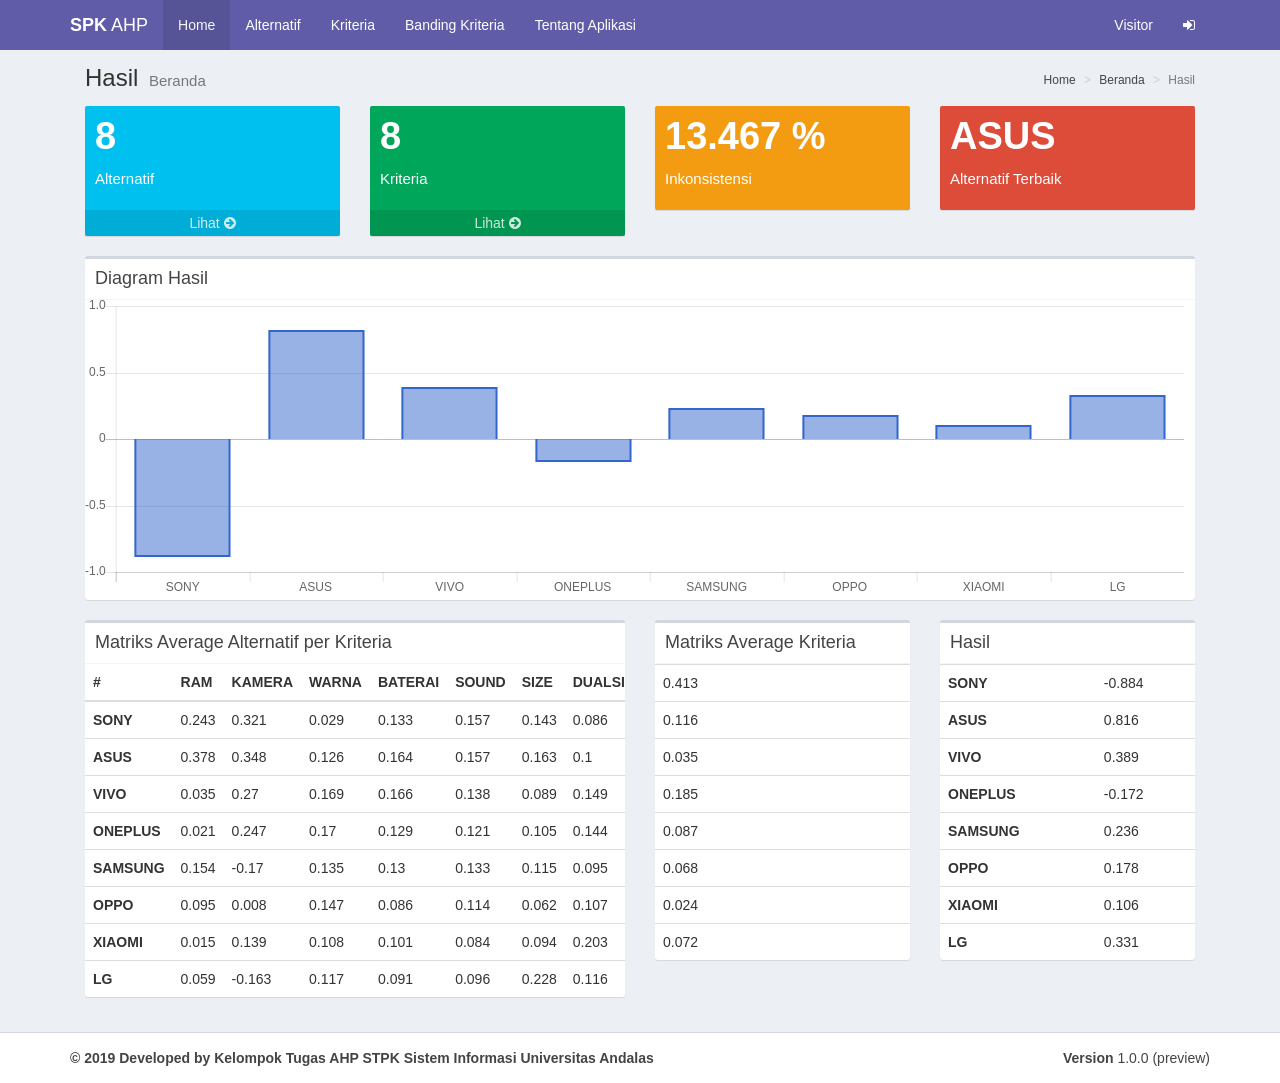
<file: index.html>
<!DOCTYPE html>
<html>

<!-- Mirrored from stpk-ahp.herokuapp.com/ by HTTrack Website Copier/3.x [XR&CO'2014], Wed, 23 Jan 2019 04:02:13 GMT -->
<!-- Added by HTTrack --><meta http-equiv="content-type" content="text/html;charset=utf-8" /><!-- /Added by HTTrack -->
<head>
  <meta charset="utf-8">
  <meta http-equiv="X-UA-Compatible" content="IE=edge">
  <title>SPK AHP</title>
  <!-- Tell the browser to be responsive to screen width -->
  <meta content="width=device-width, initial-scale=1, maximum-scale=1, user-scalable=no" name="viewport">
  <meta name="csrf-param" content="authenticity_token" />
<meta name="csrf-token" content="DoFYstXmjnudhQzCb0wIQNtYu0bOInIFWEVkaZoOa7UPxtyOTHOmFoUItiz2IaplrPW/XyTeO4x89n3suLSMHA==" />
  <script src="assets/Chart.bundle-618f7f72e8d475e9e00c017bbebbdee902c4a752afc6a15f27c324739ce08709.js"></script>
  <script src="https://www.google.com/jsapi"></script>
<script src="assets/chartkick-ef2e937dffc951e7beb32ed20f7ad0485df1f314986d857f391391a86167040b.js"></script>
  <link rel="stylesheet" media="all" href="assets/application-2f65499cf1ed3a32efd103bebeaf6f9dad58af348b5207bea66706cd644806f6.css" />
</head>
<body class="hold-transition skin-purple layout-top-nav">
<div class="wrapper">
<header class="main-header">
  <nav class="navbar navbar-static-top">
    <div class="container">
      <div class="navbar-header">
        <a class="navbar-brand" href="index.html"><b>SPK</b> AHP</a>
        <button type="button" class="navbar-toggle collapsed" data-toggle="collapse" data-target="#navbar-collapse">
          <i class="fa fa-bars"></i>
        </button>
      </div>

      <!-- Collect the nav links, forms, and other content for toggling -->
      <div class="collapse navbar-collapse pull-left" id="navbar-collapse">
        <ul class="nav navbar-nav">
          <li class = "active"><a href="index.html">Home</a></li>
          <li class = ""><a href="alternatives.html">Alternatif</a></li>
          <li class = ""> <a href="criterions.html">Kriteria</a></li>
          <li class = ""><a href="criterion_comparisons.html">Banding Kriteria</a></li>
          <li class = ""><a href="tentang.html">Tentang Aplikasi</a></li>
        </ul>
      </div>
      <div class="navbar-custom-menu">
        <ul class="nav navbar-nav">
          <li class="dropdown user user-menu">
            <a href="#">Visitor</a>
          </li>
          <li class="dropdown user user-menu">
            <a class="fa fa-sign-in" href="users/sign_in.html"></a>
          </li>
        </ul>
      </div>
    </div>
  </nav>
</header>

  <div class="content-wrapper">
    <div class="container">
      <section class="content-header">
        <h1>
          Hasil
          <small>Beranda</small>
        </h1>
        <ol class="breadcrumb">
          <li><a href="index.html">Home</a></li>
          <li><a href="welcome/index.html">Beranda</a></li>
          <li class="active">Hasil</li>
        </ol>
      </section>
      <section class="content">
        


<div class="row">
  <div class="col-lg-3 col-xs-6">
    <!-- small box -->
    <div class="small-box bg-aqua">
      <div class="inner">
        <h3>8</h3>

        <p>Alternatif</p>
      </div>
      <a href="alternatives.html" class="small-box-footer">Lihat <i class="fa fa-arrow-circle-right"></i></a>
    </div>
  </div>
  <!-- ./col -->
  <div class="col-lg-3 col-xs-6">
    <!-- small box -->
    <div class="small-box bg-green">
      <div class="inner">
        <h3>8</h3>

        <p>Kriteria</p>
      </div>
      <a href="criterions.html" class="small-box-footer">Lihat <i class="fa fa-arrow-circle-right"></i></a>
    </div>
  </div>
  <!-- ./col -->
  <div class="col-lg-3 col-xs-6">
    <!-- small box -->
    <div class="small-box bg-yellow">
      <div class="inner">
        <h3>13.467 %</h3>

        <p>Inkonsistensi</p>
      </div>
    </div>
  </div>
  <!-- ./col -->
  <div class="col-lg-3 col-xs-6">
    <!-- small box -->
    <div class="small-box bg-red">
      <div class="inner">
        <h3>ASUS</h3>
        <p>Alternatif Terbaik</p>
      </div>
    </div>
  </div>
  <!-- ./col -->
</div>

<div class="row">
  <div class="col-md-12">
    <div class="box">
      <div class="box-header with-border">
        <h3 class="box-title">Diagram Hasil</h3>
      </div>
      <div class="box-body table-responsive no-padding">
          <div id="chart-1" style="height: 300px; width: 100%; text-align: center; color: #999; line-height: 300px; font-size: 14px; font-family: 'Lucida Grande', 'Lucida Sans Unicode', Verdana, Arial, Helvetica, sans-serif;">Loading...</div><script type="text/javascript">
  new Chartkick.ColumnChart("chart-1", [["SONY",[-0.883509800786911]],["ASUS",[0.8159195560012461]],["VIVO",[0.3894616764649427]],["ONEPLUS",[-0.17207107862242316]],["SAMSUNG",[0.23572692250465738]],["OPPO",[0.17759054738885716]],["XIAOMI",[0.10580053862193133]],["LG",[0.33108163842769944]]], {});
</script>

      </div>
    </div>
  </div>
</div>

  <div class="row">
    <div class="col-md-6">
      <div class="box">
        <div class="box-header with-border">
          <h3 class="box-title">Matriks Average Alternatif per Kriteria</h3>
        </div>
        <div class="box-body table-responsive no-padding">
          <table class="table table-hover">
            <thead>
              <tr>
                <th>#</th>
                <th>RAM</th>
                <th>KAMERA</th>
                <th>WARNA</th>
                <th>BATERAI</th>
                <th>SOUND</th>
                <th>SIZE</th>
                <th>DUALSIM</th>
                <th>STORAGE</th>
              </tr>
            </thead>
            <tbody>
              <tr>
                <th>SONY</th>
                <td>0.243</td>
                <td>0.321</td>
                <td>0.029</td>
                <td>0.133</td>
                <td>0.157</td>
                <td>0.143</td>
                <td>0.086</td>
                <td>-14.806</td>
              </tr>
              <tr>
                <th>ASUS</th>
                <td>0.378</td>
                <td>0.348</td>
                <td>0.126</td>
                <td>0.164</td>
                <td>0.157</td>
                <td>0.163</td>
                <td>0.1</td>
                <td>7.701</td>
              </tr>
              <tr>
                <th>VIVO</th>
                <td>0.035</td>
                <td>0.27</td>
                <td>0.169</td>
                <td>0.166</td>
                <td>0.138</td>
                <td>0.089</td>
                <td>0.149</td>
                <td>3.941</td>
              </tr>
              <tr>
                <th>ONEPLUS</th>
                <td>0.021</td>
                <td>0.247</td>
                <td>0.17</td>
                <td>0.129</td>
                <td>0.121</td>
                <td>0.105</td>
                <td>0.144</td>
                <td>-3.598</td>
              </tr>
              <tr>
                <th>SAMSUNG</th>
                <td>0.154</td>
                <td>-0.17</td>
                <td>0.135</td>
                <td>0.13</td>
                <td>0.133</td>
                <td>0.115</td>
                <td>0.095</td>
                <td>1.958</td>
              </tr>
              <tr>
                <th>OPPO</th>
                <td>0.095</td>
                <td>0.008</td>
                <td>0.147</td>
                <td>0.086</td>
                <td>0.114</td>
                <td>0.062</td>
                <td>0.107</td>
                <td>1.374</td>
              </tr>
              <tr>
                <th>XIAOMI</th>
                <td>0.015</td>
                <td>0.139</td>
                <td>0.108</td>
                <td>0.101</td>
                <td>0.084</td>
                <td>0.094</td>
                <td>0.203</td>
                <td>0.589</td>
              </tr>
              <tr>
                <th>LG</th>
                <td>0.059</td>
                <td>-0.163</td>
                <td>0.117</td>
                <td>0.091</td>
                <td>0.096</td>
                <td>0.228</td>
                <td>0.116</td>
                <td>3.841</td>
              </tr>
            </tbody>
          </table>
        </div>
      </div>
    </div>

    <div class="col-md-3">
      <div class="box">
        <div class="box-header with-border">
          <h3 class="box-title">Matriks Average Kriteria</h3>
        </div>
        <div class="box-body table-responsive no-padding">
          <table class="table table-hover">

            <tbody>
              <tr>
                <td>0.413</td>
              </tr>
              <tr>
                <td>0.116</td>
              </tr>
              <tr>
                <td>0.035</td>
              </tr>
              <tr>
                <td>0.185</td>
              </tr>
              <tr>
                <td>0.087</td>
              </tr>
              <tr>
                <td>0.068</td>
              </tr>
              <tr>
                <td>0.024</td>
              </tr>
              <tr>
                <td>0.072</td>
              </tr>
            </tbody>
          </table>
        </div>
      </div>
    </div>
    <div class="col-md-3">
      <div class="box">
        <div class="box-header with-border">
          <h3 class="box-title">Hasil</h3>
        </div>
        <div class="box-body table-responsive no-padding">
          <table class="table table-hover">

            <tbody>
              <tr>
                <th>SONY</th>
                <td>-0.884</td>
              </tr>
              <tr>
                <th>ASUS</th>
                <td>0.816</td>
              </tr>
              <tr>
                <th>VIVO</th>
                <td>0.389</td>
              </tr>
              <tr>
                <th>ONEPLUS</th>
                <td>-0.172</td>
              </tr>
              <tr>
                <th>SAMSUNG</th>
                <td>0.236</td>
              </tr>
              <tr>
                <th>OPPO</th>
                <td>0.178</td>
              </tr>
              <tr>
                <th>XIAOMI</th>
                <td>0.106</td>
              </tr>
              <tr>
                <th>LG</th>
                <td>0.331</td>
              </tr>
            </tbody>
          </table>
        </div>
      </div>
    </div>
  </div>


      </section>
    </div>
  </div>
  <footer class="main-footer">
  <div class="container">
    <div class="pull-right hidden-xs">
      <b>Version</b> 1.0.0 (preview)
    </div>
    <strong>&copy; 2019 Developed by Kelompok Tugas AHP STPK Sistem Informasi Universitas Andalas</strong>
  </div>
</footer>

</div>

  <script src="assets/application-801f0e50e2d432e32cfa4a254c9442a5cc9375cf6c892766460813132319a510.js"></script>
</body>

<!-- Mirrored from stpk-ahp.herokuapp.com/ by HTTrack Website Copier/3.x [XR&CO'2014], Wed, 23 Jan 2019 04:02:27 GMT -->
</html>
</file>
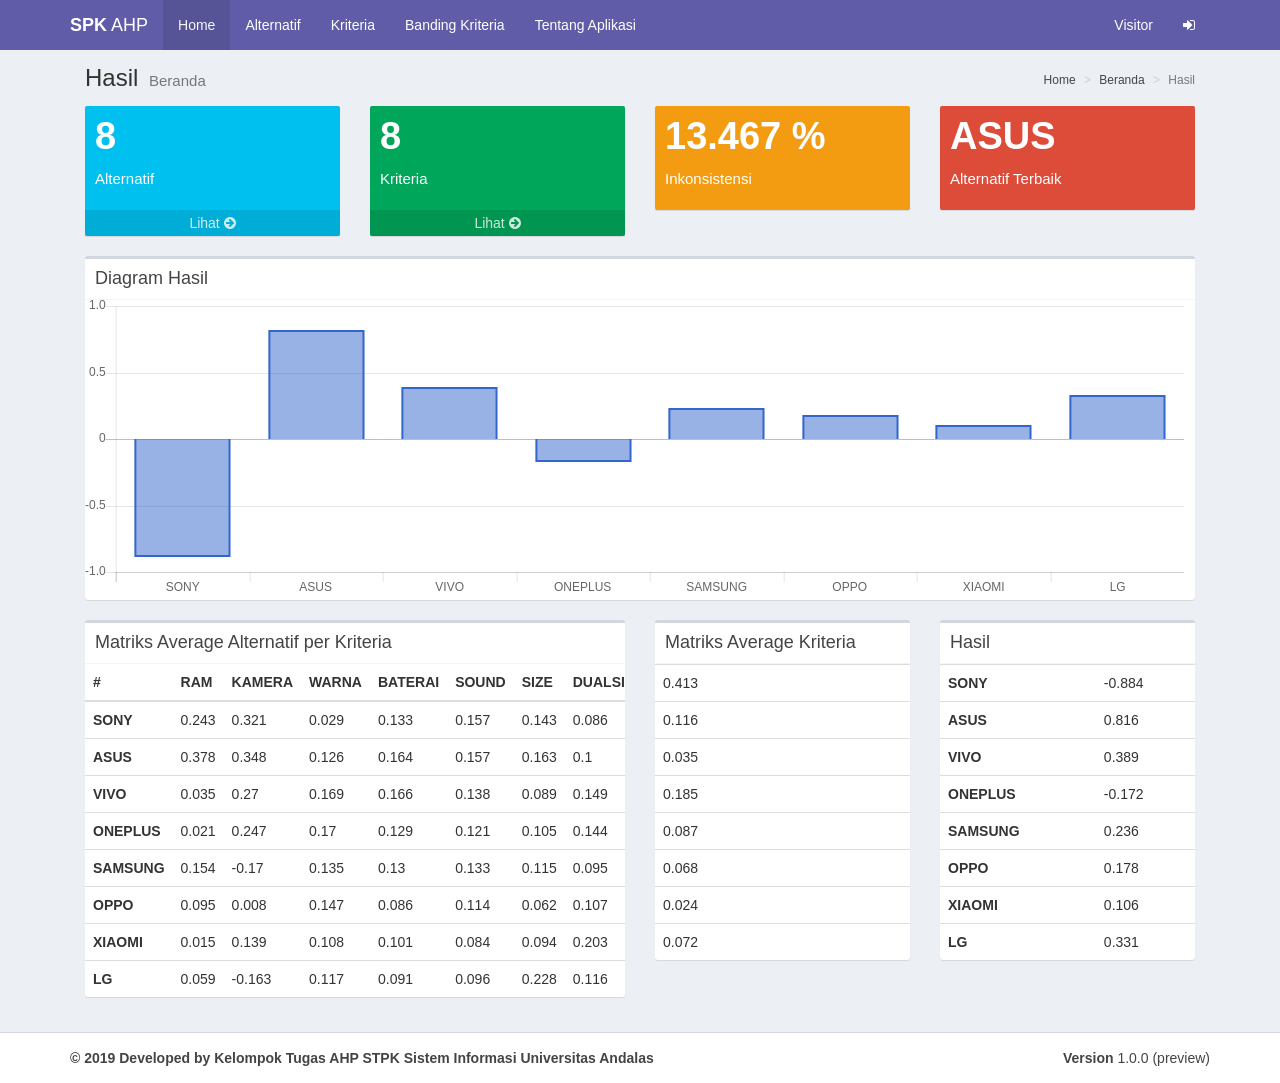
<file: welcome/index.html>
<!DOCTYPE html>
<html>

<!-- Mirrored from stpk-ahp.herokuapp.com/welcome/index by HTTrack Website Copier/3.x [XR&CO'2014], Wed, 23 Jan 2019 04:03:59 GMT -->
<!-- Added by HTTrack --><meta http-equiv="content-type" content="text/html;charset=utf-8" /><!-- /Added by HTTrack -->
<head>
  <meta charset="utf-8">
  <meta http-equiv="X-UA-Compatible" content="IE=edge">
  <title>SPK AHP</title>
  <!-- Tell the browser to be responsive to screen width -->
  <meta content="width=device-width, initial-scale=1, maximum-scale=1, user-scalable=no" name="viewport">
  <meta name="csrf-param" content="authenticity_token" />
<meta name="csrf-token" content="zMfJ2NHxHUyN0wrMULUcDaKWI7f6jEd+YcIxcxrzthXNgE3kSGQ1IZVesCLJ2L4o1TsnrhBwDvdFcSj2OElRvA==" />
  <script src="../assets/Chart.bundle-618f7f72e8d475e9e00c017bbebbdee902c4a752afc6a15f27c324739ce08709.js"></script>
  <script src="https://www.google.com/jsapi"></script>
<script src="../assets/chartkick-ef2e937dffc951e7beb32ed20f7ad0485df1f314986d857f391391a86167040b.js"></script>
  <link rel="stylesheet" media="all" href="../assets/application-2f65499cf1ed3a32efd103bebeaf6f9dad58af348b5207bea66706cd644806f6.css" />
</head>
<body class="hold-transition skin-purple layout-top-nav">
<div class="wrapper">
<header class="main-header">
  <nav class="navbar navbar-static-top">
    <div class="container">
      <div class="navbar-header">
        <a class="navbar-brand" href="../index.html"><b>SPK</b> AHP</a>
        <button type="button" class="navbar-toggle collapsed" data-toggle="collapse" data-target="#navbar-collapse">
          <i class="fa fa-bars"></i>
        </button>
      </div>

      <!-- Collect the nav links, forms, and other content for toggling -->
      <div class="collapse navbar-collapse pull-left" id="navbar-collapse">
        <ul class="nav navbar-nav">
          <li class = "active"><a href="../index.html">Home</a></li>
          <li class = ""><a href="../alternatives.html">Alternatif</a></li>
          <li class = ""> <a href="../criterions.html">Kriteria</a></li>
          <li class = ""><a href="../criterion_comparisons.html">Banding Kriteria</a></li>
          <li class = ""><a href="../tentang.html">Tentang Aplikasi</a></li>
        </ul>
      </div>
      <div class="navbar-custom-menu">
        <ul class="nav navbar-nav">
          <li class="dropdown user user-menu">
            <a href="#">Visitor</a>
          </li>
          <li class="dropdown user user-menu">
            <a class="fa fa-sign-in" href="../users/sign_in.html"></a>
          </li>
        </ul>
      </div>
    </div>
  </nav>
</header>

  <div class="content-wrapper">
    <div class="container">
      <section class="content-header">
        <h1>
          Hasil
          <small>Beranda</small>
        </h1>
        <ol class="breadcrumb">
          <li><a href="../index.html">Home</a></li>
          <li><a href="index.html">Beranda</a></li>
          <li class="active">Hasil</li>
        </ol>
      </section>
      <section class="content">
        


<div class="row">
  <div class="col-lg-3 col-xs-6">
    <!-- small box -->
    <div class="small-box bg-aqua">
      <div class="inner">
        <h3>8</h3>

        <p>Alternatif</p>
      </div>
      <a href="../alternatives.html" class="small-box-footer">Lihat <i class="fa fa-arrow-circle-right"></i></a>
    </div>
  </div>
  <!-- ./col -->
  <div class="col-lg-3 col-xs-6">
    <!-- small box -->
    <div class="small-box bg-green">
      <div class="inner">
        <h3>8</h3>

        <p>Kriteria</p>
      </div>
      <a href="../criterions.html" class="small-box-footer">Lihat <i class="fa fa-arrow-circle-right"></i></a>
    </div>
  </div>
  <!-- ./col -->
  <div class="col-lg-3 col-xs-6">
    <!-- small box -->
    <div class="small-box bg-yellow">
      <div class="inner">
        <h3>13.467 %</h3>

        <p>Inkonsistensi</p>
      </div>
    </div>
  </div>
  <!-- ./col -->
  <div class="col-lg-3 col-xs-6">
    <!-- small box -->
    <div class="small-box bg-red">
      <div class="inner">
        <h3>ASUS</h3>
        <p>Alternatif Terbaik</p>
      </div>
    </div>
  </div>
  <!-- ./col -->
</div>

<div class="row">
  <div class="col-md-12">
    <div class="box">
      <div class="box-header with-border">
        <h3 class="box-title">Diagram Hasil</h3>
      </div>
      <div class="box-body table-responsive no-padding">
          <div id="chart-1" style="height: 300px; width: 100%; text-align: center; color: #999; line-height: 300px; font-size: 14px; font-family: 'Lucida Grande', 'Lucida Sans Unicode', Verdana, Arial, Helvetica, sans-serif;">Loading...</div><script type="text/javascript">
  new Chartkick.ColumnChart("chart-1", [["SONY",[-0.883509800786911]],["ASUS",[0.8159195560012461]],["VIVO",[0.3894616764649427]],["ONEPLUS",[-0.17207107862242316]],["SAMSUNG",[0.23572692250465738]],["OPPO",[0.17759054738885716]],["XIAOMI",[0.10580053862193133]],["LG",[0.33108163842769944]]], {});
</script>

      </div>
    </div>
  </div>
</div>

  <div class="row">
    <div class="col-md-6">
      <div class="box">
        <div class="box-header with-border">
          <h3 class="box-title">Matriks Average Alternatif per Kriteria</h3>
        </div>
        <div class="box-body table-responsive no-padding">
          <table class="table table-hover">
            <thead>
              <tr>
                <th>#</th>
                <th>RAM</th>
                <th>KAMERA</th>
                <th>WARNA</th>
                <th>BATERAI</th>
                <th>SOUND</th>
                <th>SIZE</th>
                <th>DUALSIM</th>
                <th>STORAGE</th>
              </tr>
            </thead>
            <tbody>
              <tr>
                <th>SONY</th>
                <td>0.243</td>
                <td>0.321</td>
                <td>0.029</td>
                <td>0.133</td>
                <td>0.157</td>
                <td>0.143</td>
                <td>0.086</td>
                <td>-14.806</td>
              </tr>
              <tr>
                <th>ASUS</th>
                <td>0.378</td>
                <td>0.348</td>
                <td>0.126</td>
                <td>0.164</td>
                <td>0.157</td>
                <td>0.163</td>
                <td>0.1</td>
                <td>7.701</td>
              </tr>
              <tr>
                <th>VIVO</th>
                <td>0.035</td>
                <td>0.27</td>
                <td>0.169</td>
                <td>0.166</td>
                <td>0.138</td>
                <td>0.089</td>
                <td>0.149</td>
                <td>3.941</td>
              </tr>
              <tr>
                <th>ONEPLUS</th>
                <td>0.021</td>
                <td>0.247</td>
                <td>0.17</td>
                <td>0.129</td>
                <td>0.121</td>
                <td>0.105</td>
                <td>0.144</td>
                <td>-3.598</td>
              </tr>
              <tr>
                <th>SAMSUNG</th>
                <td>0.154</td>
                <td>-0.17</td>
                <td>0.135</td>
                <td>0.13</td>
                <td>0.133</td>
                <td>0.115</td>
                <td>0.095</td>
                <td>1.958</td>
              </tr>
              <tr>
                <th>OPPO</th>
                <td>0.095</td>
                <td>0.008</td>
                <td>0.147</td>
                <td>0.086</td>
                <td>0.114</td>
                <td>0.062</td>
                <td>0.107</td>
                <td>1.374</td>
              </tr>
              <tr>
                <th>XIAOMI</th>
                <td>0.015</td>
                <td>0.139</td>
                <td>0.108</td>
                <td>0.101</td>
                <td>0.084</td>
                <td>0.094</td>
                <td>0.203</td>
                <td>0.589</td>
              </tr>
              <tr>
                <th>LG</th>
                <td>0.059</td>
                <td>-0.163</td>
                <td>0.117</td>
                <td>0.091</td>
                <td>0.096</td>
                <td>0.228</td>
                <td>0.116</td>
                <td>3.841</td>
              </tr>
            </tbody>
          </table>
        </div>
      </div>
    </div>

    <div class="col-md-3">
      <div class="box">
        <div class="box-header with-border">
          <h3 class="box-title">Matriks Average Kriteria</h3>
        </div>
        <div class="box-body table-responsive no-padding">
          <table class="table table-hover">

            <tbody>
              <tr>
                <td>0.413</td>
              </tr>
              <tr>
                <td>0.116</td>
              </tr>
              <tr>
                <td>0.035</td>
              </tr>
              <tr>
                <td>0.185</td>
              </tr>
              <tr>
                <td>0.087</td>
              </tr>
              <tr>
                <td>0.068</td>
              </tr>
              <tr>
                <td>0.024</td>
              </tr>
              <tr>
                <td>0.072</td>
              </tr>
            </tbody>
          </table>
        </div>
      </div>
    </div>
    <div class="col-md-3">
      <div class="box">
        <div class="box-header with-border">
          <h3 class="box-title">Hasil</h3>
        </div>
        <div class="box-body table-responsive no-padding">
          <table class="table table-hover">

            <tbody>
              <tr>
                <th>SONY</th>
                <td>-0.884</td>
              </tr>
              <tr>
                <th>ASUS</th>
                <td>0.816</td>
              </tr>
              <tr>
                <th>VIVO</th>
                <td>0.389</td>
              </tr>
              <tr>
                <th>ONEPLUS</th>
                <td>-0.172</td>
              </tr>
              <tr>
                <th>SAMSUNG</th>
                <td>0.236</td>
              </tr>
              <tr>
                <th>OPPO</th>
                <td>0.178</td>
              </tr>
              <tr>
                <th>XIAOMI</th>
                <td>0.106</td>
              </tr>
              <tr>
                <th>LG</th>
                <td>0.331</td>
              </tr>
            </tbody>
          </table>
        </div>
      </div>
    </div>
  </div>


      </section>
    </div>
  </div>
  <footer class="main-footer">
  <div class="container">
    <div class="pull-right hidden-xs">
      <b>Version</b> 1.0.0 (preview)
    </div>
    <strong>&copy; 2019 Developed by Kelompok Tugas AHP STPK Sistem Informasi Universitas Andalas</strong>
  </div>
</footer>

</div>

  <script src="../assets/application-801f0e50e2d432e32cfa4a254c9442a5cc9375cf6c892766460813132319a510.js"></script>
</body>

<!-- Mirrored from stpk-ahp.herokuapp.com/welcome/index by HTTrack Website Copier/3.x [XR&CO'2014], Wed, 23 Jan 2019 04:03:59 GMT -->
</html>
</file>
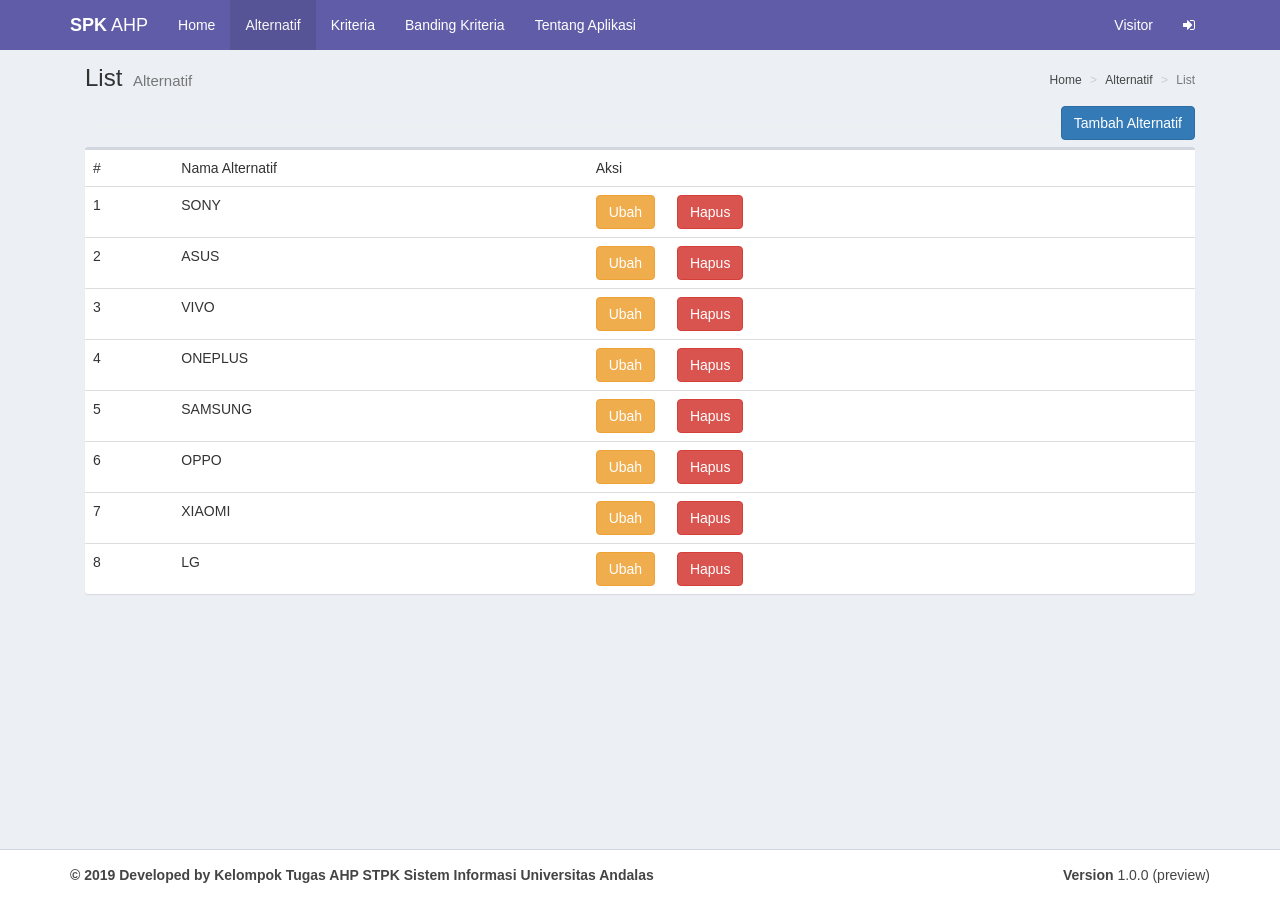
<file: alternatives.html>
<!DOCTYPE html>
<html>

<!-- Mirrored from stpk-ahp.herokuapp.com/alternatives by HTTrack Website Copier/3.x [XR&CO'2014], Wed, 23 Jan 2019 04:03:16 GMT -->
<!-- Added by HTTrack --><meta http-equiv="content-type" content="text/html;charset=utf-8" /><!-- /Added by HTTrack -->
<head>
  <meta charset="utf-8">
  <meta http-equiv="X-UA-Compatible" content="IE=edge">
  <title>SPK AHP</title>
  <!-- Tell the browser to be responsive to screen width -->
  <meta content="width=device-width, initial-scale=1, maximum-scale=1, user-scalable=no" name="viewport">
  <meta name="csrf-param" content="authenticity_token" />
<meta name="csrf-token" content="qANk74hqZfpvb0vR/pFNljKSP2RAdUMd/Cyo/EenDWWpRODTEf9Nl3fi8T9n/O+zRT87faqJCpTYn7F5ZR3qzA==" />
  <script src="assets/Chart.bundle-618f7f72e8d475e9e00c017bbebbdee902c4a752afc6a15f27c324739ce08709.js"></script>
  <script src="https://www.google.com/jsapi"></script>
<script src="assets/chartkick-ef2e937dffc951e7beb32ed20f7ad0485df1f314986d857f391391a86167040b.js"></script>
  <link rel="stylesheet" media="all" href="assets/application-2f65499cf1ed3a32efd103bebeaf6f9dad58af348b5207bea66706cd644806f6.css" />
</head>
<body class="hold-transition skin-purple layout-top-nav">
<div class="wrapper">
<header class="main-header">
  <nav class="navbar navbar-static-top">
    <div class="container">
      <div class="navbar-header">
        <a class="navbar-brand" href="index.html"><b>SPK</b> AHP</a>
        <button type="button" class="navbar-toggle collapsed" data-toggle="collapse" data-target="#navbar-collapse">
          <i class="fa fa-bars"></i>
        </button>
      </div>

      <!-- Collect the nav links, forms, and other content for toggling -->
      <div class="collapse navbar-collapse pull-left" id="navbar-collapse">
        <ul class="nav navbar-nav">
          <li class = ""><a href="index.html">Home</a></li>
          <li class = "active"><a href="alternatives.html">Alternatif</a></li>
          <li class = ""> <a href="criterions.html">Kriteria</a></li>
          <li class = ""><a href="criterion_comparisons.html">Banding Kriteria</a></li>
          <li class = ""><a href="tentang.html">Tentang Aplikasi</a></li>
        </ul>
      </div>
      <div class="navbar-custom-menu">
        <ul class="nav navbar-nav">
          <li class="dropdown user user-menu">
            <a href="#">Visitor</a>
          </li>
          <li class="dropdown user user-menu">
            <a class="fa fa-sign-in" href="users/sign_in.html"></a>
          </li>
        </ul>
      </div>
    </div>
  </nav>
</header>

  <div class="content-wrapper">
    <div class="container">
      <section class="content-header">
        <h1>
          List
          <small>Alternatif</small>
        </h1>
        <ol class="breadcrumb">
          <li><a href="index.html">Home</a></li>
          <li><a href="alternatives.html">Alternatif</a></li>
          <li class="active">List</li>
        </ol>
      </section>
      <section class="content">
        

<a class="btn btn-primary pull-right" href="users/sign_in.html">Tambah Alternatif</a>
<hr>
<div class="row">
  <div class="col-xs-12">
    <div class="box">
      <div class="box-body table-responsive no-padding">
          <table class="table table-hover">
            <thead>
              <tr>
                <td>#</td>
                <td>Nama Alternatif</td>
                <td>Aksi</td>
              </tr>
            </thead>
            <tbody>
              <tr>
                <td>1</td>
                <td>SONY</td>
                <td>
                  <a class="btn btn-warning" href="users/sign_in.html">Ubah</a>
                  &emsp;
                  <a class="btn btn-danger" data-confirm="Menghapus alternatif akan menghapus semua perbandingan yang terkait !" rel="nofollow" data-method="delete" href="alternatives/26.html">Hapus</a>
                  </td>
              </tr>
              <tr>
                <td>2</td>
                <td>ASUS</td>
                <td>
                  <a class="btn btn-warning" href="users/sign_in.html">Ubah</a>
                  &emsp;
                  <a class="btn btn-danger" data-confirm="Menghapus alternatif akan menghapus semua perbandingan yang terkait !" rel="nofollow" data-method="delete" href="alternatives/28.html">Hapus</a>
                  </td>
              </tr>
              <tr>
                <td>3</td>
                <td>VIVO</td>
                <td>
                  <a class="btn btn-warning" href="users/sign_in.html">Ubah</a>
                  &emsp;
                  <a class="btn btn-danger" data-confirm="Menghapus alternatif akan menghapus semua perbandingan yang terkait !" rel="nofollow" data-method="delete" href="alternatives/30.html">Hapus</a>
                  </td>
              </tr>
              <tr>
                <td>4</td>
                <td>ONEPLUS</td>
                <td>
                  <a class="btn btn-warning" href="users/sign_in.html">Ubah</a>
                  &emsp;
                  <a class="btn btn-danger" data-confirm="Menghapus alternatif akan menghapus semua perbandingan yang terkait !" rel="nofollow" data-method="delete" href="alternatives/32.html">Hapus</a>
                  </td>
              </tr>
              <tr>
                <td>5</td>
                <td>SAMSUNG</td>
                <td>
                  <a class="btn btn-warning" href="users/sign_in.html">Ubah</a>
                  &emsp;
                  <a class="btn btn-danger" data-confirm="Menghapus alternatif akan menghapus semua perbandingan yang terkait !" rel="nofollow" data-method="delete" href="alternatives/34.html">Hapus</a>
                  </td>
              </tr>
              <tr>
                <td>6</td>
                <td>OPPO</td>
                <td>
                  <a class="btn btn-warning" href="users/sign_in.html">Ubah</a>
                  &emsp;
                  <a class="btn btn-danger" data-confirm="Menghapus alternatif akan menghapus semua perbandingan yang terkait !" rel="nofollow" data-method="delete" href="alternatives/36.html">Hapus</a>
                  </td>
              </tr>
              <tr>
                <td>7</td>
                <td>XIAOMI</td>
                <td>
                  <a class="btn btn-warning" href="users/sign_in.html">Ubah</a>
                  &emsp;
                  <a class="btn btn-danger" data-confirm="Menghapus alternatif akan menghapus semua perbandingan yang terkait !" rel="nofollow" data-method="delete" href="alternatives/38.html">Hapus</a>
                  </td>
              </tr>
              <tr>
                <td>8</td>
                <td>LG</td>
                <td>
                  <a class="btn btn-warning" href="users/sign_in.html">Ubah</a>
                  &emsp;
                  <a class="btn btn-danger" data-confirm="Menghapus alternatif akan menghapus semua perbandingan yang terkait !" rel="nofollow" data-method="delete" href="alternatives/40.html">Hapus</a>
                  </td>
              </tr>
            </tbody>
          </table>
        </div>
      </div>
    </div>
  </div>

      </section>
    </div>
  </div>
  <footer class="main-footer">
  <div class="container">
    <div class="pull-right hidden-xs">
      <b>Version</b> 1.0.0 (preview)
    </div>
    <strong>&copy; 2019 Developed by Kelompok Tugas AHP STPK Sistem Informasi Universitas Andalas</strong>
  </div>
</footer>

</div>

  <script src="assets/application-801f0e50e2d432e32cfa4a254c9442a5cc9375cf6c892766460813132319a510.js"></script>
</body>

<!-- Mirrored from stpk-ahp.herokuapp.com/alternatives by HTTrack Website Copier/3.x [XR&CO'2014], Wed, 23 Jan 2019 04:03:35 GMT -->
</html>
</file>
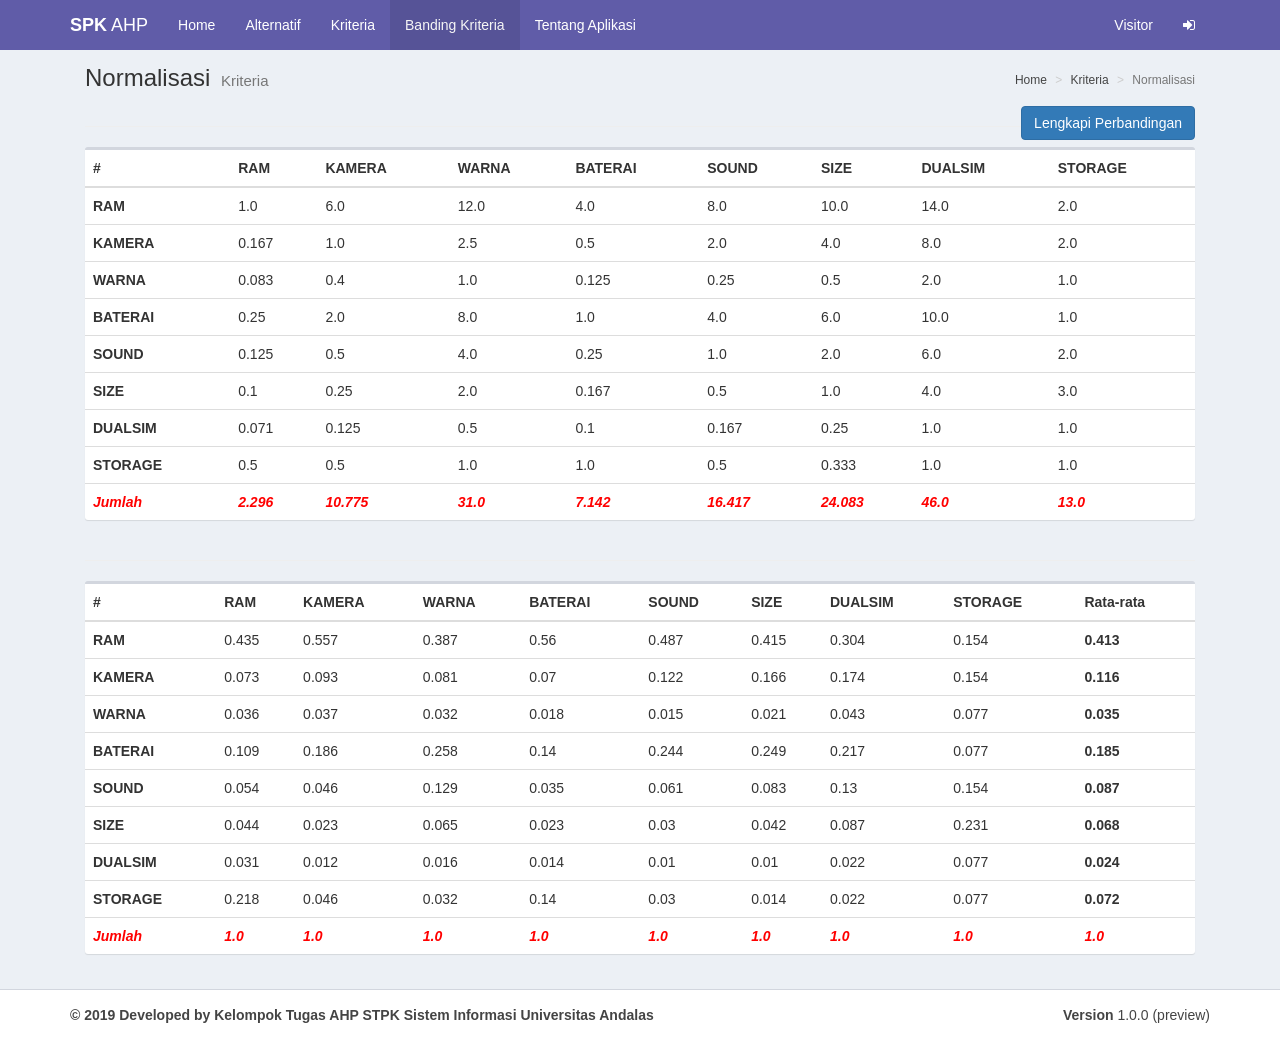
<file: criterion_comparisons.html>
<!DOCTYPE html>
<html>

<!-- Mirrored from stpk-ahp.herokuapp.com/criterion_comparisons by HTTrack Website Copier/3.x [XR&CO'2014], Wed, 23 Jan 2019 04:03:58 GMT -->
<!-- Added by HTTrack --><meta http-equiv="content-type" content="text/html;charset=utf-8" /><!-- /Added by HTTrack -->
<head>
  <meta charset="utf-8">
  <meta http-equiv="X-UA-Compatible" content="IE=edge">
  <title>SPK AHP</title>
  <!-- Tell the browser to be responsive to screen width -->
  <meta content="width=device-width, initial-scale=1, maximum-scale=1, user-scalable=no" name="viewport">
  <meta name="csrf-param" content="authenticity_token" />
<meta name="csrf-token" content="xqOgbGVo/xwS4AkomNgnjU4r4d6SR517U+Li6fn1jk/H5CRQ/P3XcQpts8YBtYWoOYblx3i71PJ3Ufts209p5g==" />
  <script src="assets/Chart.bundle-618f7f72e8d475e9e00c017bbebbdee902c4a752afc6a15f27c324739ce08709.js"></script>
  <script src="https://www.google.com/jsapi"></script>
<script src="assets/chartkick-ef2e937dffc951e7beb32ed20f7ad0485df1f314986d857f391391a86167040b.js"></script>
  <link rel="stylesheet" media="all" href="assets/application-2f65499cf1ed3a32efd103bebeaf6f9dad58af348b5207bea66706cd644806f6.css" />
</head>
<body class="hold-transition skin-purple layout-top-nav">
<div class="wrapper">
<header class="main-header">
  <nav class="navbar navbar-static-top">
    <div class="container">
      <div class="navbar-header">
        <a class="navbar-brand" href="index.html"><b>SPK</b> AHP</a>
        <button type="button" class="navbar-toggle collapsed" data-toggle="collapse" data-target="#navbar-collapse">
          <i class="fa fa-bars"></i>
        </button>
      </div>

      <!-- Collect the nav links, forms, and other content for toggling -->
      <div class="collapse navbar-collapse pull-left" id="navbar-collapse">
        <ul class="nav navbar-nav">
          <li class = ""><a href="index.html">Home</a></li>
          <li class = ""><a href="alternatives.html">Alternatif</a></li>
          <li class = ""> <a href="criterions.html">Kriteria</a></li>
          <li class = "active"><a href="criterion_comparisons.html">Banding Kriteria</a></li>
          <li class = ""><a href="tentang.html">Tentang Aplikasi</a></li>
        </ul>
      </div>
      <div class="navbar-custom-menu">
        <ul class="nav navbar-nav">
          <li class="dropdown user user-menu">
            <a href="#">Visitor</a>
          </li>
          <li class="dropdown user user-menu">
            <a class="fa fa-sign-in" href="users/sign_in.html"></a>
          </li>
        </ul>
      </div>
    </div>
  </nav>
</header>

  <div class="content-wrapper">
    <div class="container">
      <section class="content-header">
        <h1>
          Normalisasi
          <small>Kriteria</small>
        </h1>
        <ol class="breadcrumb">
          <li><a href="index.html">Home</a></li>
          <li><a href="criterion_comparisons.html">Kriteria</a></li>
          <li class="active">Normalisasi</li>
        </ol>
      </section>
      <section class="content">
        
<a class="btn btn-primary pull-right" href="users/sign_in.html">Lengkapi Perbandingan</a>
<hr>
<div class="row">
  <div class="col-xs-12">
    <div class="box">
      <div class="box-body table-responsive no-padding">
          <table class="table table-hover">
            <thead>
              <tr>
                <th>#</th>
                <th>RAM</th>
                <th>KAMERA</th>
                <th>WARNA</th>
                <th>BATERAI</th>
                <th>SOUND</th>
                <th>SIZE</th>
                <th>DUALSIM</th>
                <th>STORAGE</th>
              </tr>
            </thead>
            <tbody>
                <tr>
                  <th>RAM</th>
                    <td>1.0</td>
                    <td>6.0</td>
                    <td>12.0</td>
                    <td>4.0</td>
                    <td>8.0</td>
                    <td>10.0</td>
                    <td>14.0</td>
                    <td>2.0</td>
                </tr>
                <tr>
                  <th>KAMERA</th>
                    <td>0.167</td>
                    <td>1.0</td>
                    <td>2.5</td>
                    <td>0.5</td>
                    <td>2.0</td>
                    <td>4.0</td>
                    <td>8.0</td>
                    <td>2.0</td>
                </tr>
                <tr>
                  <th>WARNA</th>
                    <td>0.083</td>
                    <td>0.4</td>
                    <td>1.0</td>
                    <td>0.125</td>
                    <td>0.25</td>
                    <td>0.5</td>
                    <td>2.0</td>
                    <td>1.0</td>
                </tr>
                <tr>
                  <th>BATERAI</th>
                    <td>0.25</td>
                    <td>2.0</td>
                    <td>8.0</td>
                    <td>1.0</td>
                    <td>4.0</td>
                    <td>6.0</td>
                    <td>10.0</td>
                    <td>1.0</td>
                </tr>
                <tr>
                  <th>SOUND</th>
                    <td>0.125</td>
                    <td>0.5</td>
                    <td>4.0</td>
                    <td>0.25</td>
                    <td>1.0</td>
                    <td>2.0</td>
                    <td>6.0</td>
                    <td>2.0</td>
                </tr>
                <tr>
                  <th>SIZE</th>
                    <td>0.1</td>
                    <td>0.25</td>
                    <td>2.0</td>
                    <td>0.167</td>
                    <td>0.5</td>
                    <td>1.0</td>
                    <td>4.0</td>
                    <td>3.0</td>
                </tr>
                <tr>
                  <th>DUALSIM</th>
                    <td>0.071</td>
                    <td>0.125</td>
                    <td>0.5</td>
                    <td>0.1</td>
                    <td>0.167</td>
                    <td>0.25</td>
                    <td>1.0</td>
                    <td>1.0</td>
                </tr>
                <tr>
                  <th>STORAGE</th>
                    <td>0.5</td>
                    <td>0.5</td>
                    <td>1.0</td>
                    <td>1.0</td>
                    <td>0.5</td>
                    <td>0.333</td>
                    <td>1.0</td>
                    <td>1.0</td>
                </tr>
            </tbody>
            <tfoot>
              <tr>
                <th><i><font color="red">Jumlah</font></i></th>
                <th><i><font color="red">2.296</font></i></th>
                <th><i><font color="red">10.775</font></i></th>
                <th><i><font color="red">31.0</font></i></th>
                <th><i><font color="red">7.142</font></i></th>
                <th><i><font color="red">16.417</font></i></th>
                <th><i><font color="red">24.083</font></i></th>
                <th><i><font color="red">46.0</font></i></th>
                <th><i><font color="red">13.0</font></i></th>
              </tr>
            </tfoot>
          </table>
        </div>
      </div>
    </div>
  </div>
<hr>
<div class="row">
  <div class="col-xs-12">
    <div class="box">
      <div class="box-body table-responsive no-padding">
          <table class="table table-hover">
            <thead>
              <tr>
                <th>#</th>
                <th>RAM</th>
                <th>KAMERA</th>
                <th>WARNA</th>
                <th>BATERAI</th>
                <th>SOUND</th>
                <th>SIZE</th>
                <th>DUALSIM</th>
                <th>STORAGE</th>
                <th>Rata-rata</th>
              </tr>
            </thead>
            <tbody>
                <tr>
                  <th>RAM</th>
                    <td>0.435</td>
                    <td>0.557</td>
                    <td>0.387</td>
                    <td>0.56</td>
                    <td>0.487</td>
                    <td>0.415</td>
                    <td>0.304</td>
                    <td>0.154</td>
                    <th>0.413</th>
                </tr>
                <tr>
                  <th>KAMERA</th>
                    <td>0.073</td>
                    <td>0.093</td>
                    <td>0.081</td>
                    <td>0.07</td>
                    <td>0.122</td>
                    <td>0.166</td>
                    <td>0.174</td>
                    <td>0.154</td>
                    <th>0.116</th>
                </tr>
                <tr>
                  <th>WARNA</th>
                    <td>0.036</td>
                    <td>0.037</td>
                    <td>0.032</td>
                    <td>0.018</td>
                    <td>0.015</td>
                    <td>0.021</td>
                    <td>0.043</td>
                    <td>0.077</td>
                    <th>0.035</th>
                </tr>
                <tr>
                  <th>BATERAI</th>
                    <td>0.109</td>
                    <td>0.186</td>
                    <td>0.258</td>
                    <td>0.14</td>
                    <td>0.244</td>
                    <td>0.249</td>
                    <td>0.217</td>
                    <td>0.077</td>
                    <th>0.185</th>
                </tr>
                <tr>
                  <th>SOUND</th>
                    <td>0.054</td>
                    <td>0.046</td>
                    <td>0.129</td>
                    <td>0.035</td>
                    <td>0.061</td>
                    <td>0.083</td>
                    <td>0.13</td>
                    <td>0.154</td>
                    <th>0.087</th>
                </tr>
                <tr>
                  <th>SIZE</th>
                    <td>0.044</td>
                    <td>0.023</td>
                    <td>0.065</td>
                    <td>0.023</td>
                    <td>0.03</td>
                    <td>0.042</td>
                    <td>0.087</td>
                    <td>0.231</td>
                    <th>0.068</th>
                </tr>
                <tr>
                  <th>DUALSIM</th>
                    <td>0.031</td>
                    <td>0.012</td>
                    <td>0.016</td>
                    <td>0.014</td>
                    <td>0.01</td>
                    <td>0.01</td>
                    <td>0.022</td>
                    <td>0.077</td>
                    <th>0.024</th>
                </tr>
                <tr>
                  <th>STORAGE</th>
                    <td>0.218</td>
                    <td>0.046</td>
                    <td>0.032</td>
                    <td>0.14</td>
                    <td>0.03</td>
                    <td>0.014</td>
                    <td>0.022</td>
                    <td>0.077</td>
                    <th>0.072</th>
                </tr>
            </tbody>
            <tfoot>
              <tr>
                <th><i><font color="red">Jumlah</font></i></th>
                <th><i><font color="red">1.0</font></i></th>
                <th><i><font color="red">1.0</font></i></th>
                <th><i><font color="red">1.0</font></i></th>
                <th><i><font color="red">1.0</font></i></th>
                <th><i><font color="red">1.0</font></i></th>
                <th><i><font color="red">1.0</font></i></th>
                <th><i><font color="red">1.0</font></i></th>
                <th><i><font color="red">1.0</font></i></th>
                <th><i><font color="red">1.0</font></i></th>
              </tr>
            </tfoot>
          </table>
        </div>
      </div>
    </div>
  </div>

      </section>
    </div>
  </div>
  <footer class="main-footer">
  <div class="container">
    <div class="pull-right hidden-xs">
      <b>Version</b> 1.0.0 (preview)
    </div>
    <strong>&copy; 2019 Developed by Kelompok Tugas AHP STPK Sistem Informasi Universitas Andalas</strong>
  </div>
</footer>

</div>

  <script src="assets/application-801f0e50e2d432e32cfa4a254c9442a5cc9375cf6c892766460813132319a510.js"></script>
</body>

<!-- Mirrored from stpk-ahp.herokuapp.com/criterion_comparisons by HTTrack Website Copier/3.x [XR&CO'2014], Wed, 23 Jan 2019 04:03:59 GMT -->
</html>
</file>
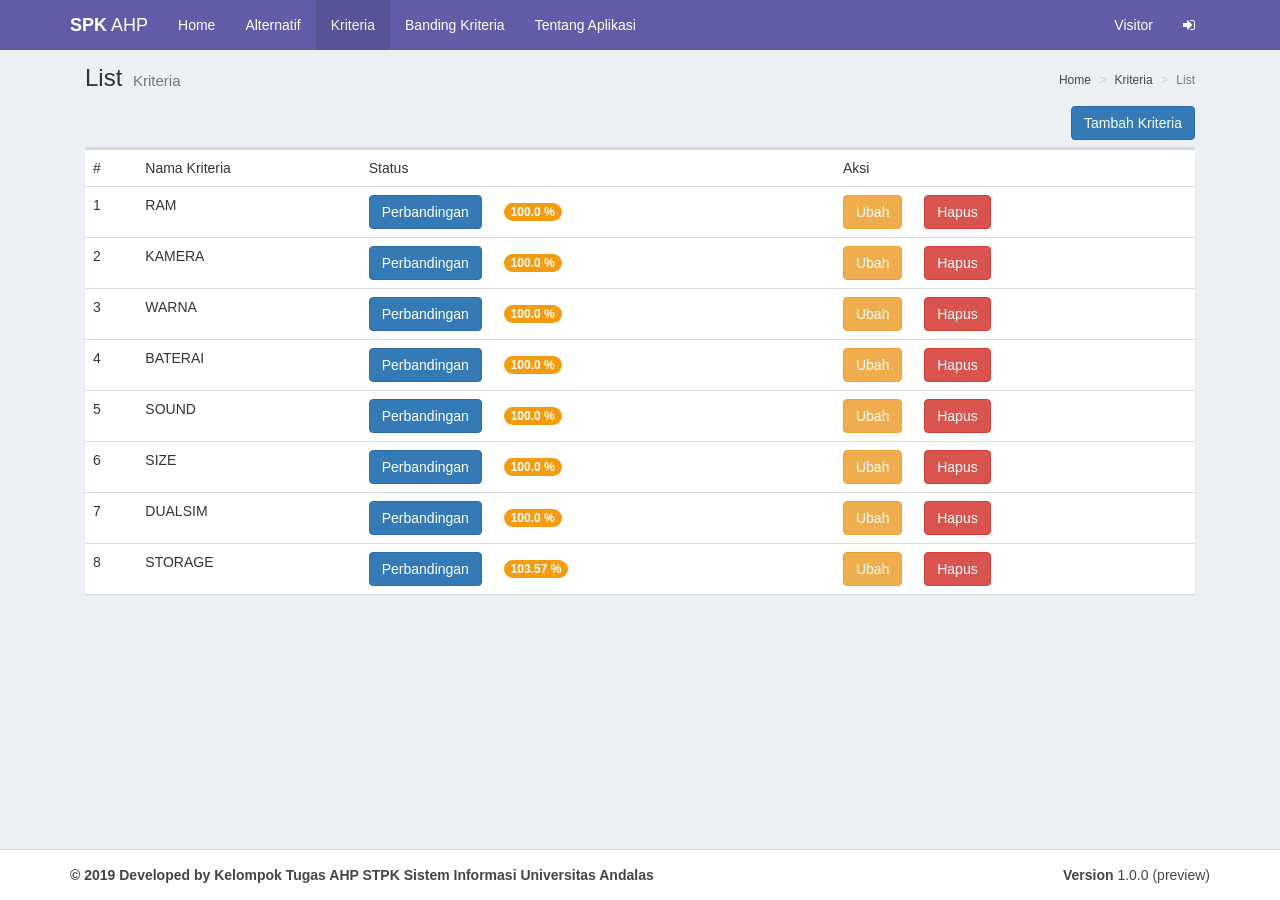
<file: criterions.html>
<!DOCTYPE html>
<html>

<!-- Mirrored from stpk-ahp.herokuapp.com/criterions by HTTrack Website Copier/3.x [XR&CO'2014], Wed, 23 Jan 2019 04:03:35 GMT -->
<!-- Added by HTTrack --><meta http-equiv="content-type" content="text/html;charset=utf-8" /><!-- /Added by HTTrack -->
<head>
  <meta charset="utf-8">
  <meta http-equiv="X-UA-Compatible" content="IE=edge">
  <title>SPK AHP</title>
  <!-- Tell the browser to be responsive to screen width -->
  <meta content="width=device-width, initial-scale=1, maximum-scale=1, user-scalable=no" name="viewport">
  <meta name="csrf-param" content="authenticity_token" />
<meta name="csrf-token" content="Ja/5gSgsFtfeNKHnqXYFEpcdd951Zp3TYOenZGAGRY0k6H29sbk+usa5GwkwG6c34LBzx5+a1FpEVL7hQryiJA==" />
  <script src="assets/Chart.bundle-618f7f72e8d475e9e00c017bbebbdee902c4a752afc6a15f27c324739ce08709.js"></script>
  <script src="https://www.google.com/jsapi"></script>
<script src="assets/chartkick-ef2e937dffc951e7beb32ed20f7ad0485df1f314986d857f391391a86167040b.js"></script>
  <link rel="stylesheet" media="all" href="assets/application-2f65499cf1ed3a32efd103bebeaf6f9dad58af348b5207bea66706cd644806f6.css" />
</head>
<body class="hold-transition skin-purple layout-top-nav">
<div class="wrapper">
<header class="main-header">
  <nav class="navbar navbar-static-top">
    <div class="container">
      <div class="navbar-header">
        <a class="navbar-brand" href="index.html"><b>SPK</b> AHP</a>
        <button type="button" class="navbar-toggle collapsed" data-toggle="collapse" data-target="#navbar-collapse">
          <i class="fa fa-bars"></i>
        </button>
      </div>

      <!-- Collect the nav links, forms, and other content for toggling -->
      <div class="collapse navbar-collapse pull-left" id="navbar-collapse">
        <ul class="nav navbar-nav">
          <li class = ""><a href="index.html">Home</a></li>
          <li class = ""><a href="alternatives.html">Alternatif</a></li>
          <li class = "active"> <a href="criterions.html">Kriteria</a></li>
          <li class = ""><a href="criterion_comparisons.html">Banding Kriteria</a></li>
          <li class = ""><a href="tentang.html">Tentang Aplikasi</a></li>
        </ul>
      </div>
      <div class="navbar-custom-menu">
        <ul class="nav navbar-nav">
          <li class="dropdown user user-menu">
            <a href="#">Visitor</a>
          </li>
          <li class="dropdown user user-menu">
            <a class="fa fa-sign-in" href="users/sign_in.html"></a>
          </li>
        </ul>
      </div>
    </div>
  </nav>
</header>

  <div class="content-wrapper">
    <div class="container">
      <section class="content-header">
        <h1>
          List
          <small>Kriteria</small>
        </h1>
        <ol class="breadcrumb">
          <li><a href="index.html">Home</a></li>
          <li><a href="alternatives.html">Kriteria</a></li>
          <li class="active">List</li>
        </ol>
      </section>
      <section class="content">
        


<a class="btn btn-primary pull-right" href="users/sign_in.html">Tambah Kriteria</a>
<hr>
<div class="row">
  <div class="col-xs-12">
    <div class="box">
      <div class="box-body table-responsive no-padding">
        <table class="table table-hover">
          <thead>
            <tr>
              <td>#</td>
              <td>Nama Kriteria</td>
              <td>Status</td>
              <td>Aksi</td>
            </tr>
          </thead>
          <tbody>
            <tr>
              <td>1</td>
              <td>RAM</td>
              <td><a class="btn btn-primary" href="criterions/24/alternative_criterion_comparisons.html">Perbandingan</a>
                &emsp;
                <span class="badge bg-yellow">100.0 %</span>
              </td>
              <td>
                <a class="btn btn-warning" href="users/sign_in.html">Ubah</a>
                &emsp;
                <a class="btn btn-danger" data-confirm="Menghapus kriteria akan menghapus semua perbandingan yang terkait !" rel="nofollow" data-method="delete" href="criterions/24.html">Hapus</a>
                </td>
            </tr>
            <tr>
              <td>2</td>
              <td>KAMERA</td>
              <td><a class="btn btn-primary" href="criterions/26/alternative_criterion_comparisons.html">Perbandingan</a>
                &emsp;
                <span class="badge bg-yellow">100.0 %</span>
              </td>
              <td>
                <a class="btn btn-warning" href="users/sign_in.html">Ubah</a>
                &emsp;
                <a class="btn btn-danger" data-confirm="Menghapus kriteria akan menghapus semua perbandingan yang terkait !" rel="nofollow" data-method="delete" href="criterions/26.html">Hapus</a>
                </td>
            </tr>
            <tr>
              <td>3</td>
              <td>WARNA</td>
              <td><a class="btn btn-primary" href="criterions/27/alternative_criterion_comparisons.html">Perbandingan</a>
                &emsp;
                <span class="badge bg-yellow">100.0 %</span>
              </td>
              <td>
                <a class="btn btn-warning" href="users/sign_in.html">Ubah</a>
                &emsp;
                <a class="btn btn-danger" data-confirm="Menghapus kriteria akan menghapus semua perbandingan yang terkait !" rel="nofollow" data-method="delete" href="criterions/27.html">Hapus</a>
                </td>
            </tr>
            <tr>
              <td>4</td>
              <td>BATERAI</td>
              <td><a class="btn btn-primary" href="criterions/28/alternative_criterion_comparisons.html">Perbandingan</a>
                &emsp;
                <span class="badge bg-yellow">100.0 %</span>
              </td>
              <td>
                <a class="btn btn-warning" href="users/sign_in.html">Ubah</a>
                &emsp;
                <a class="btn btn-danger" data-confirm="Menghapus kriteria akan menghapus semua perbandingan yang terkait !" rel="nofollow" data-method="delete" href="criterions/28.html">Hapus</a>
                </td>
            </tr>
            <tr>
              <td>5</td>
              <td>SOUND</td>
              <td><a class="btn btn-primary" href="criterions/31/alternative_criterion_comparisons.html">Perbandingan</a>
                &emsp;
                <span class="badge bg-yellow">100.0 %</span>
              </td>
              <td>
                <a class="btn btn-warning" href="users/sign_in.html">Ubah</a>
                &emsp;
                <a class="btn btn-danger" data-confirm="Menghapus kriteria akan menghapus semua perbandingan yang terkait !" rel="nofollow" data-method="delete" href="criterions/31.html">Hapus</a>
                </td>
            </tr>
            <tr>
              <td>6</td>
              <td>SIZE</td>
              <td><a class="btn btn-primary" href="criterions/32/alternative_criterion_comparisons.html">Perbandingan</a>
                &emsp;
                <span class="badge bg-yellow">100.0 %</span>
              </td>
              <td>
                <a class="btn btn-warning" href="users/sign_in.html">Ubah</a>
                &emsp;
                <a class="btn btn-danger" data-confirm="Menghapus kriteria akan menghapus semua perbandingan yang terkait !" rel="nofollow" data-method="delete" href="criterions/32.html">Hapus</a>
                </td>
            </tr>
            <tr>
              <td>7</td>
              <td>DUALSIM</td>
              <td><a class="btn btn-primary" href="criterions/33/alternative_criterion_comparisons.html">Perbandingan</a>
                &emsp;
                <span class="badge bg-yellow">100.0 %</span>
              </td>
              <td>
                <a class="btn btn-warning" href="users/sign_in.html">Ubah</a>
                &emsp;
                <a class="btn btn-danger" data-confirm="Menghapus kriteria akan menghapus semua perbandingan yang terkait !" rel="nofollow" data-method="delete" href="criterions/33.html">Hapus</a>
                </td>
            </tr>
            <tr>
              <td>8</td>
              <td>STORAGE</td>
              <td><a class="btn btn-primary" href="criterions/35/alternative_criterion_comparisons.html">Perbandingan</a>
                &emsp;
                <span class="badge bg-yellow">103.57 %</span>
              </td>
              <td>
                <a class="btn btn-warning" href="users/sign_in.html">Ubah</a>
                &emsp;
                <a class="btn btn-danger" data-confirm="Menghapus kriteria akan menghapus semua perbandingan yang terkait !" rel="nofollow" data-method="delete" href="criterions/35.html">Hapus</a>
                </td>
            </tr>
          </tbody>
        </table>
        </div>
      </div>
    </div>
  </div>

      </section>
    </div>
  </div>
  <footer class="main-footer">
  <div class="container">
    <div class="pull-right hidden-xs">
      <b>Version</b> 1.0.0 (preview)
    </div>
    <strong>&copy; 2019 Developed by Kelompok Tugas AHP STPK Sistem Informasi Universitas Andalas</strong>
  </div>
</footer>

</div>

  <script src="assets/application-801f0e50e2d432e32cfa4a254c9442a5cc9375cf6c892766460813132319a510.js"></script>
</body>

<!-- Mirrored from stpk-ahp.herokuapp.com/criterions by HTTrack Website Copier/3.x [XR&CO'2014], Wed, 23 Jan 2019 04:03:58 GMT -->
</html>
</file>
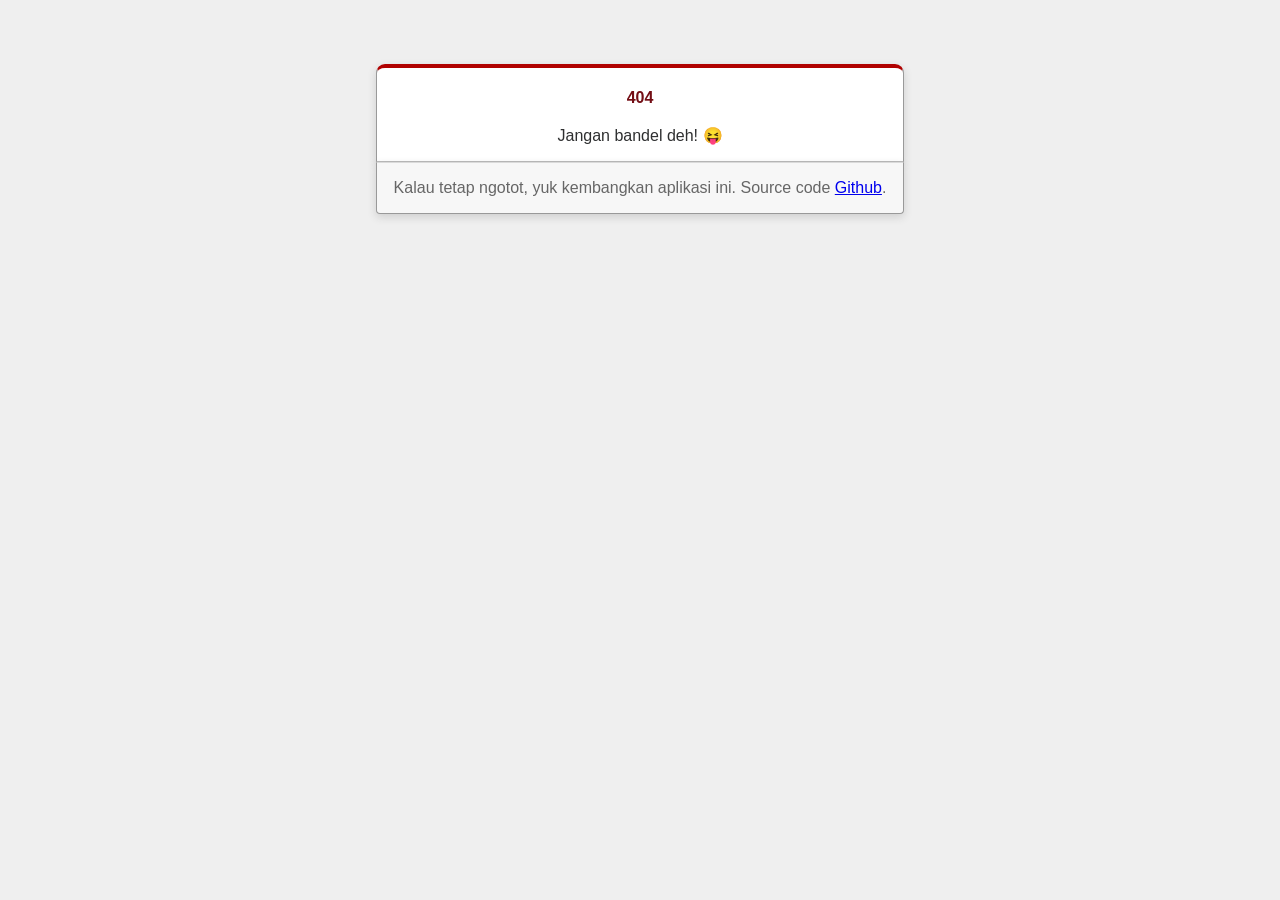
<file: index2.html>
<!DOCTYPE html>
<html>
<head>
  <title>404</title>
  <meta name="viewport" content="width=device-width,initial-scale=1">
  <style>
  body {
    background-color: #EFEFEF;
    color: #2E2F30;
    text-align: center;
    font-family: arial, sans-serif;
    margin: 0;
  }

  div.dialog {
    width: 95%;
    max-width: 33em;
    margin: 4em auto 0;
  }

  div.dialog > div {
    border: 1px solid #CCC;
    border-right-color: #999;
    border-left-color: #999;
    border-bottom-color: #BBB;
    border-top: #B00100 solid 4px;
    border-top-left-radius: 9px;
    border-top-right-radius: 9px;
    background-color: white;
    padding: 7px 12% 0;
    box-shadow: 0 3px 8px rgba(50, 50, 50, 0.17);
  }

  h1 {
    font-size: 100%;
    color: #730E15;
    line-height: 1.5em;
  }

  div.dialog > p {
    margin: 0 0 1em;
    padding: 1em;
    background-color: #F7F7F7;
    border: 1px solid #CCC;
    border-right-color: #999;
    border-left-color: #999;
    border-bottom-color: #999;
    border-bottom-left-radius: 4px;
    border-bottom-right-radius: 4px;
    border-top-color: #DADADA;
    color: #666;
    box-shadow: 0 3px 8px rgba(50, 50, 50, 0.17);
  }
  </style>
</head>

<body>
  <!-- This file lives in public/404.html -->
  <div class="dialog">
    <div>
      <h1>404</h1>
      <p>Jangan bandel deh! 😝</p>
    </div>
    <p>Kalau tetap ngotot, yuk kembangkan aplikasi ini. Source code <a href= "https://github.com/fauzipadlaw/spk-ahp" target="_blank">Github</a>.</p>
  </div>
</body>
</html>
</file>
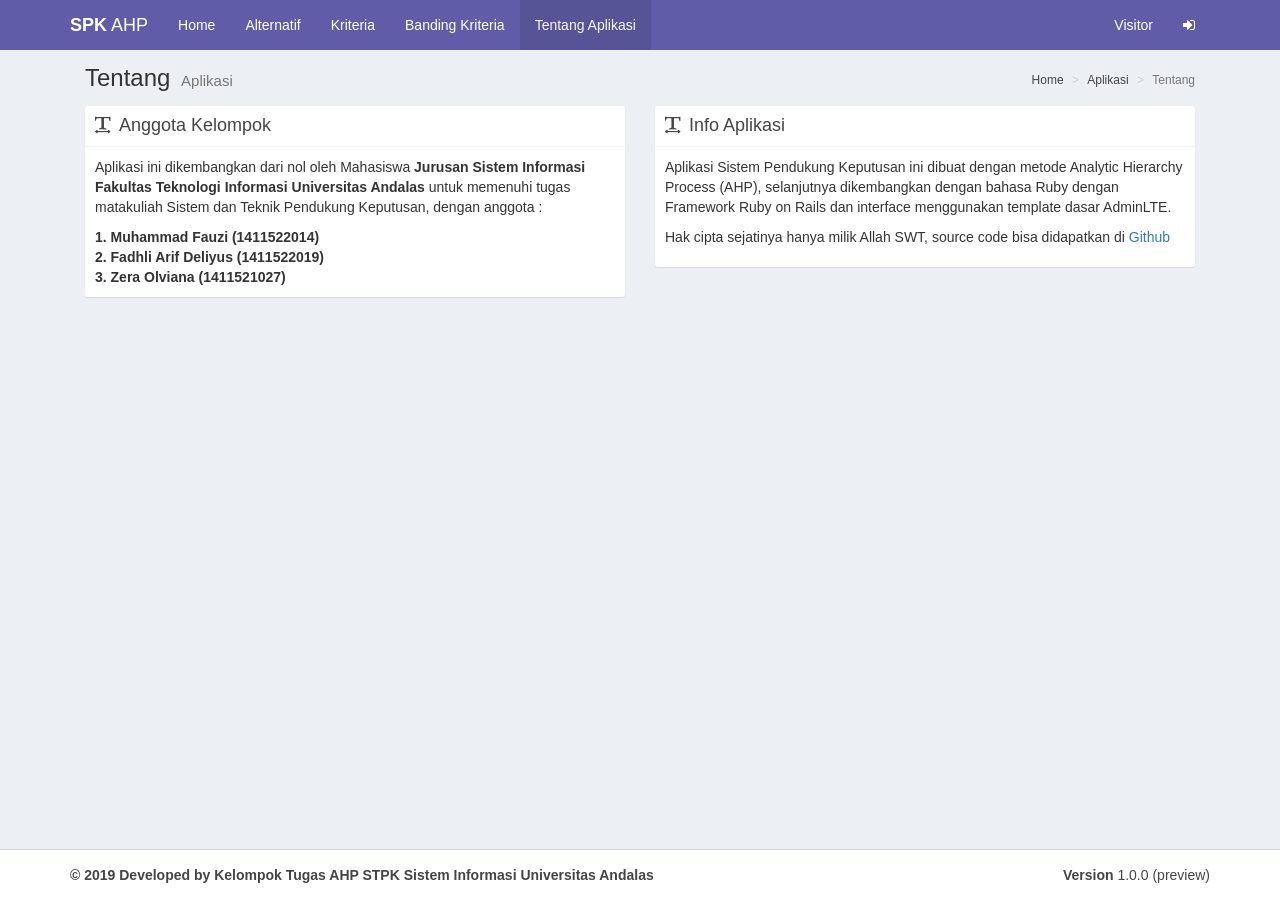
<file: tentang.html>
<!DOCTYPE html>
<html>

<!-- Mirrored from stpk-ahp.herokuapp.com/tentang by HTTrack Website Copier/3.x [XR&CO'2014], Wed, 23 Jan 2019 04:03:59 GMT -->
<!-- Added by HTTrack --><meta http-equiv="content-type" content="text/html;charset=utf-8" /><!-- /Added by HTTrack -->
<head>
  <meta charset="utf-8">
  <meta http-equiv="X-UA-Compatible" content="IE=edge">
  <title>SPK AHP</title>
  <!-- Tell the browser to be responsive to screen width -->
  <meta content="width=device-width, initial-scale=1, maximum-scale=1, user-scalable=no" name="viewport">
  <meta name="csrf-param" content="authenticity_token" />
<meta name="csrf-token" content="OS6BJWrXWNhd5Uje15IyI8w6g3EhB0DWTTwGnOdSI1g4aQUZ80JwtUVo8jBO/5AGu5eHaMv7CV9pjx8ZxejE8Q==" />
  <script src="assets/Chart.bundle-618f7f72e8d475e9e00c017bbebbdee902c4a752afc6a15f27c324739ce08709.js"></script>
  <script src="https://www.google.com/jsapi"></script>
<script src="assets/chartkick-ef2e937dffc951e7beb32ed20f7ad0485df1f314986d857f391391a86167040b.js"></script>
  <link rel="stylesheet" media="all" href="assets/application-2f65499cf1ed3a32efd103bebeaf6f9dad58af348b5207bea66706cd644806f6.css" />
</head>
<body class="hold-transition skin-purple layout-top-nav">
<div class="wrapper">
<header class="main-header">
  <nav class="navbar navbar-static-top">
    <div class="container">
      <div class="navbar-header">
        <a class="navbar-brand" href="index.html"><b>SPK</b> AHP</a>
        <button type="button" class="navbar-toggle collapsed" data-toggle="collapse" data-target="#navbar-collapse">
          <i class="fa fa-bars"></i>
        </button>
      </div>

      <!-- Collect the nav links, forms, and other content for toggling -->
      <div class="collapse navbar-collapse pull-left" id="navbar-collapse">
        <ul class="nav navbar-nav">
          <li class = ""><a href="index.html">Home</a></li>
          <li class = ""><a href="alternatives.html">Alternatif</a></li>
          <li class = ""> <a href="criterions.html">Kriteria</a></li>
          <li class = ""><a href="criterion_comparisons.html">Banding Kriteria</a></li>
          <li class = "active"><a href="tentang.html">Tentang Aplikasi</a></li>
        </ul>
      </div>
      <div class="navbar-custom-menu">
        <ul class="nav navbar-nav">
          <li class="dropdown user user-menu">
            <a href="#">Visitor</a>
          </li>
          <li class="dropdown user user-menu">
            <a class="fa fa-sign-in" href="users/sign_in.html"></a>
          </li>
        </ul>
      </div>
    </div>
  </nav>
</header>

  <div class="content-wrapper">
    <div class="container">
      <section class="content-header">
        <h1>
          Tentang
          <small>Aplikasi</small>
        </h1>
        <ol class="breadcrumb">
          <li><a href="index.html">Home</a></li>
          <li><a href="tentang.html">Aplikasi</a></li>
          <li class="active">Tentang</li>
        </ol>
      </section>
      <section class="content">
        
<div class="row">
    <div class="col-md-6">
          <div class="box box-solid">
            <div class="box-header with-border">
              <i class="fa fa-text-width"></i>

              <h3 class="box-title">Anggota Kelompok</h3>
            </div>
            <!-- /.box-header -->
            <div class="box-body">
            <p>Aplikasi ini dikembangkan dari nol oleh Mahasiswa <b>Jurusan Sistem Informasi Fakultas Teknologi Informasi Universitas Andalas</b> untuk memenuhi tugas matakuliah Sistem dan Teknik Pendukung Keputusan, dengan anggota :</p>
              <b>1. Muhammad Fauzi (1411522014)</b><br>
              <b>2. Fadhli Arif Deliyus (1411522019)</b><br>
              <b>3. Zera Olviana (1411521027)</b><br>
            </div>
            <!-- /.box-body -->
          </div>
          <!-- /.box -->
        </div>
    
        <div class="col-md-6">
          <div class="box box-solid">
            <div class="box-header with-border">
              <i class="fa fa-text-width"></i>

              <h3 class="box-title">Info Aplikasi</h3>
            </div>
            <!-- /.box-header -->
            <div class="box-body">
              <p>Aplikasi Sistem Pendukung Keputusan ini dibuat dengan metode Analytic Hierarchy Process (AHP), selanjutnya dikembangkan dengan bahasa Ruby dengan Framework Ruby on Rails dan interface menggunakan template dasar AdminLTE.</p>
              <p>Hak cipta sejatinya hanya milik Allah SWT, source code bisa didapatkan di <a href='https://github.com/fauzipadlaw/spk-ahp' target='_blank'>Github</a></p>
            </div>
            <!-- /.box-body -->
          </div>
          <!-- /.box -->
        </div>
</div>
      </section>
    </div>
  </div>
  <footer class="main-footer">
  <div class="container">
    <div class="pull-right hidden-xs">
      <b>Version</b> 1.0.0 (preview)
    </div>
    <strong>&copy; 2019 Developed by Kelompok Tugas AHP STPK Sistem Informasi Universitas Andalas</strong>
  </div>
</footer>

</div>

  <script src="assets/application-801f0e50e2d432e32cfa4a254c9442a5cc9375cf6c892766460813132319a510.js"></script>
</body>

<!-- Mirrored from stpk-ahp.herokuapp.com/tentang by HTTrack Website Copier/3.x [XR&CO'2014], Wed, 23 Jan 2019 04:03:59 GMT -->
</html>
</file>
